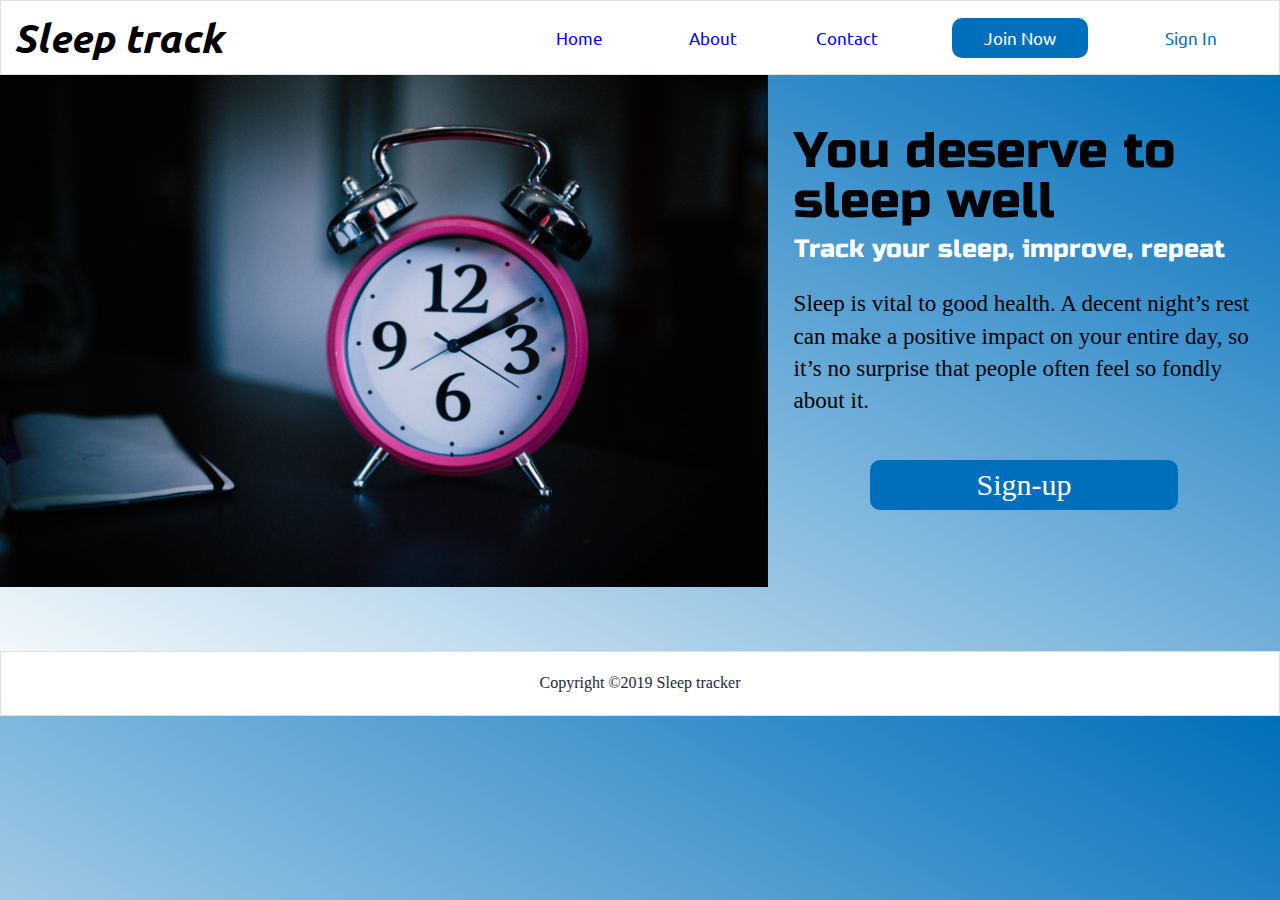
<file: index.html>
<!DOCTYPE html>

<html lang="en">
  <head>
    <meta charset="utf-8" />
    <meta name="viewport" content="width=device-width, initial-scale=1.0" />
    <title>Sleep tracker</title>

    <link
      href="https://fonts.googleapis.com/css?family=Russo+One|Ubuntu"
      rel="stylesheet"
    />
    <link href="css/index.css" rel="stylesheet" />
</head>
<body>

  <section class="nav">
      <h1>Sleep track</h1>
      <nav>
      <a href="index.html" class="home">Home</a>
      <a href="about.html" class="about">About</a>
      <a href="#" class="#">Contact</a>
      <a href="#" class="join-now">Join Now</a>
      <a href="#" class="sign-in">Sign In</a>
      </nav>
  </section>
  <div class="container home">
      <header class="intro">
        <img src="img/Main.jpg" alt="main img" />
        <div class="intro-text">
          <h2>You deserve to sleep well</h2>
          <h3>Track your sleep, improve, repeat</h3>
          <p>
              Sleep is vital to good health. A decent night’s rest can make a positive impact on your entire day, so it’s no surprise that people often feel so fondly about it.
          </p>
          <div class="lg-button">
              <a href="#">Sign-up</a>
            </div>
        </div>
      </header>
      <footer>
        <p>Copyright ©2019 Sleep tracker</p>
      </footer>
</body>
</html>
</file>
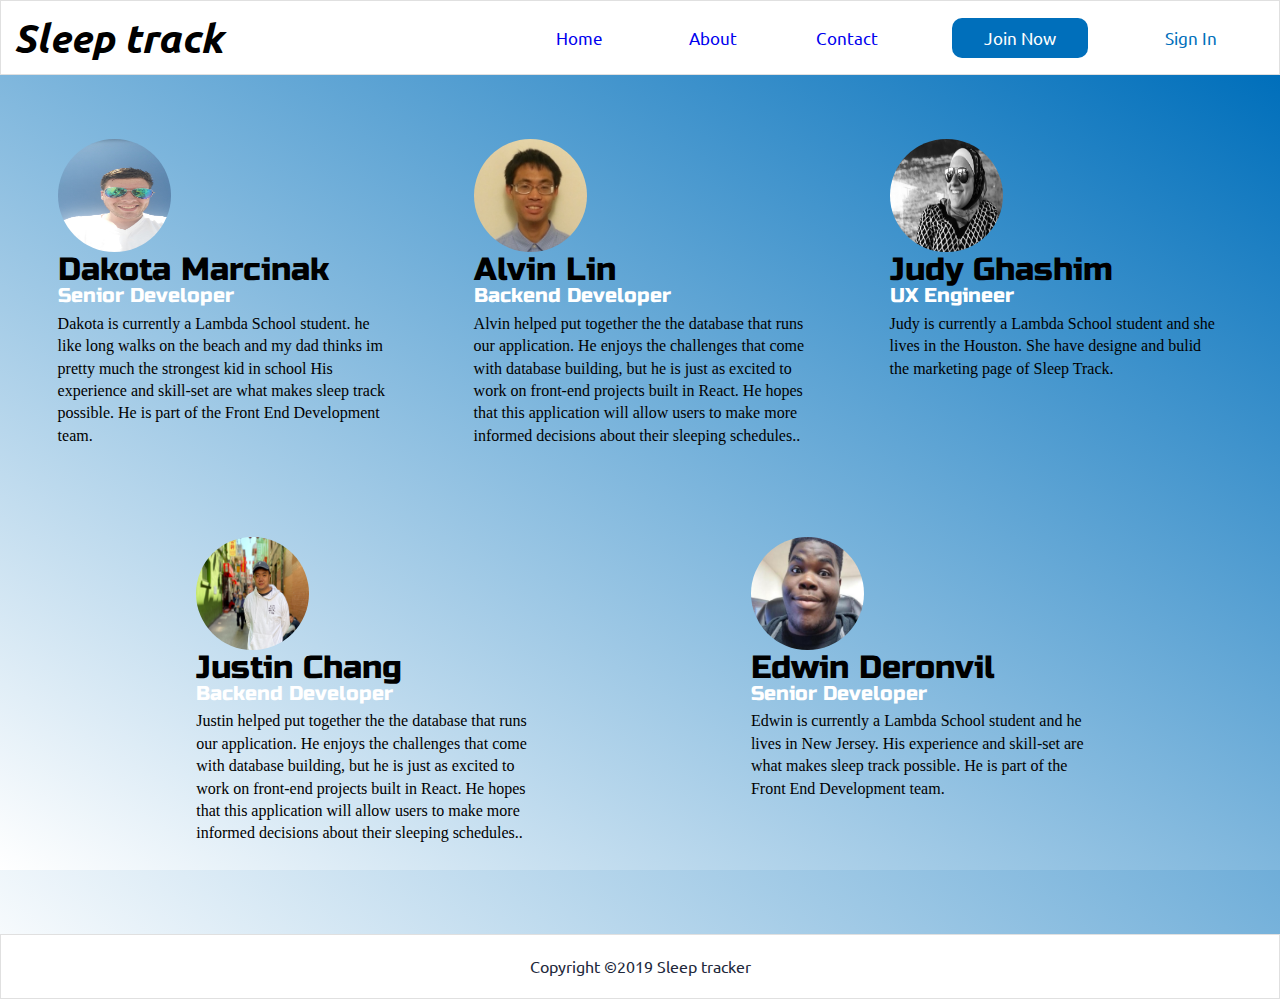
<file: about.html>
<!DOCTYPE html>

<html lang="en">
  <head>
    <meta charset="utf-8" />
    <meta name="viewport" content="width=device-width, initial-scale=1.0" />
    <title>Sleep tracker</title>

    <link
      href="https://fonts.googleapis.com/css?family=Russo+One|Ubuntu"
      rel="stylesheet"
    />
    <link href="css/index.css" rel="stylesheet" />
</head>
<body>

    <section class="nav">
        <h1>Sleep track</h1>
        <nav>
            <a href="index.html" class="home">Home</a>
            <a href="about.html" class="about">About</a>
            <a href="#" class="#">Contact</a>
            <a href="#" class="join-now">Join Now</a>
            <a href="#" class="sign-in">Sign In</a>
        </nav>
    </section>
    <div class="container about">
        <section class="about">
            <div class="Dakota">
                <img src="img/Dakota.jpg" alt="Dakota-pic" />
                <h2>Dakota Marcinak</h2>
                <h3>Senior Developer</h3>
                <p>
                Dakota is currently a Lambda School student. he like long walks on the beach and my dad thinks im pretty much the strongest kid in school
                His experience and skill-set are what makes sleep track
                possible. He is part of the Front End Development team.
                </p>
                </div>
                <div class="Alvin">
                    <img src="img/Alvin.jpg" alt="Alvin-pic" />
                    <h2>Alvin Lin</h2>
                    <h3>Backend Developer</h3>
                    <p>
                        Alvin helped put together the the database that runs our application. He enjoys the challenges that come with database building, but he is just as excited to work on front-end projects built in React. He hopes that this application will allow users to make more informed decisions about their sleeping schedules..
                    </p>
                </div>
                    <div class="judy">
                        <img src="img/Judy.JPG" alt="Judy-pic" />
                        <h2>Judy Ghashim</h2>
                        <h3>UX Engineer</h3>
                        <p>
                            Judy is currently a Lambda School student and she lives in the Houston.
                            She have designe and bulid the marketing page of Sleep Track.
                        </p>   
                    </div>   
                    <div class="Justin">
                        <img src="img/Justin.png" alt="Justin-pic" />
                        <h2>Justin Chang</h2>
                        <h3>Backend Developer</h3>
                        <p>
                            Justin helped put together the the database that runs our application. He enjoys the challenges that come with database building, but he is just as excited to work on front-end projects built in React. He hopes that this application will allow users to make more informed decisions about their sleeping schedules..
                        </p>
                    </div>
                    <div class="Edwin">
                        <img src="img/Edwin.png" alt="Edwin-pic" />
                        <h2>Edwin Deronvil</h2>
                        <h3>Senior Developer</h3>
                        <p>
                        Edwin is currently a Lambda School student and he lives in New Jersey.
                        His experience and skill-set are what makes sleep track
                        possible. He is part of the Front End Development team.
                        </p>
                        </div>
        </section>
    </div>
<footer>
    <p>Copyright ©2019 Sleep tracker</p>
  </footer>
</body>
</html>
</file>
<file: css/index.css>
html,
body,
div,
span,
applet,
object,
iframe,
h1,
h2,
h3,
h4,
h5,
h6,
p,
blockquote,
pre,
a,
abbr,
acronym,
address,
big,
cite,
code,
del,
dfn,
em,
img,
ins,
kbd,
q,
s,
samp,
small,
strike,
strong,
sub,
sup,
tt,
var,
b,
u,
i,
center,
dl,
dt,
dd,
ol,
ul,
li,
fieldset,
form,
label,
legend,
table,
caption,
tbody,
tfoot,
thead,
tr,
th,
td,
article,
aside,
canvas,
details,
embed,
figure,
figcaption,
footer,
header,
hgroup,
menu,
nav,
output,
ruby,
section,
summary,
time,
mark,
audio,
video {
  margin: 0;
  padding: 0;
  border: 0;
  font-size: 100%;
  font: inherit;
  vertical-align: baseline;
}
/* HTML5 display-role reset for older browsers */
article,
aside,
details,
figcaption,
figure,
footer,
header,
hgroup,
menu,
nav,
section {
  display: block;
}
body {
  line-height: 1;
}
ol,
ul {
  list-style: none;
}
blockquote,
q {
  quotes: none;
}
blockquote:before,
blockquote:after,
q:before,
q:after {
  content: '';
  content: none;
}
table {
  border-collapse: collapse;
  border-spacing: 0;
}
* {
  box-sizing: border-box;
}
html {
  font-size: 62.5%;
  background-image: linear-gradient(to top right, #ffffff, #006FBB);
}
html,
body {
  font-family: 'Ubuntu', sans-serif;
}
h1,
h2,
h3,
h4,
h5 {
  font-family: 'Russo One', sans-serif;
}
h2 {
  font-size: 3.2rem;
}
h3 {
  font-size: 2.8rem;
}
p {
  font-size: 1.6rem;
  line-height: 1.4;
}
.container {
  font-family: -apple-system, BlinkMacSystemFont;
  max-width: 100%;
  width: 100%;
  margin: 0 auto;
}
@media (max-width: 500px) {
  .container {
    max-width: 100%;
    width: 100%;
    margin: 0 auto;
  }
}
.nav {
  max-width: 100%;
  width: 100%;
  margin: 0 auto;
  background: #ffffff;
  display: flex;
  justify-content: space-between;
  align-items: center;
  border: 1px solid #e0e0e0;
  padding: 1.3% 0;
}
@media (max-width: 800px) {
  .nav {
    width: 100%;
    margin: 0 auto;
    flex-direction: column;
    align-content: center;
    padding-top: 3%;
  }
}
.nav h1 {
  font-family: -apple-system, BlinkMacSystemFont, "Segoe UI", Roboto, Oxygen, Ubuntu, Cantarell, "Open Sans", "Helvetica Neue", sans-serif;
  font-weight: bold;
  font-style: italic;
  width: 35%;
  font-size: 4rem;
  margin: 0;
  padding: 0 1%;
}
@media (max-width: 800px) {
  .nav h1 {
    width: 65%;
    text-align: center;
    margin-bottom: 2%;
  }
}
.nav nav {
  width: 60%;
  height: 100%;
  display: flex;
  justify-content: flex-start;
  line-height: 40px;
}
@media (max-width: 800px) {
  .nav nav {
    margin-bottom: 3%;
    padding: 0;
    margin: 0;
    width: 100%;
    line-height: 25px;
  }
}
.nav nav .join-now {
  background: #006FBB;
  color: white;
  width: 33%;
  margin-left: 5%;
}
.nav nav .join-now:hover {
  background: white;
  color: #006FBB;
}
@media (max-width: 800px) {
  .nav nav .join-now {
    width: 20%;
    height: 25px;
    margin-left: 12%;
  }
}
.nav nav .sign-in {
  background: white;
  color: #006FBB;
  width: 35%;
}
.nav nav .sign-in:hover {
  background: #006FBB;
  color: white;
}
@media (max-width: 800px) {
  .nav nav .sign-in {
    width: 20%;
    height: 25px;
  }
}
.nav nav a {
  margin: 0 2%;
  width: 25%;
  border-radius: 10px;
  font-size: 1.65rem;
  text-align: center;
  text-decoration: none;
  transition-duration: 300ms;
}
@media (max-width: 800px) {
  .nav nav a {
    width: 10%;
    font-size: 1.5rem;
  }
}
.nav nav a:hover {
  color: #006FBB;
}
.nav nav .nav-test,
.nav nav .nav-home,
.nav nav .nav-about {
  color: white;
}
footer {
  margin-top: 5%;
  color: #22283B;
  background: #ffffff;
  padding: 20px 0;
  border: 1px double #e0e0e0;
  display: flex;
  justify-content: center;
  align-items: center;
}
.home .intro {
  margin-bottom: 2%;
  display: flex;
}
@media (max-width: 800px) {
  .home .intro {
    flex-direction: column;
  }
}
.home .intro .intro-text {
  max-height: 500px;
  display: flex;
  flex-direction: column;
  align-content: center;
  margin-top: 2%;
}
@media (max-width: 800px) {
  .home .intro .intro-text {
    align-items: center;
  }
}
.home .intro h2 {
  padding: 5%;
  padding-bottom: 1%;
  margin: 0;
  font-size: 5rem;
}
.home .intro h3 {
  padding: 5%;
  padding-top: 1%;
  color: white;
  font-size: 2.5rem;
}
.home .intro p {
  padding: 5%;
  padding-top: 0;
  padding-bottom: 0;
  margin-bottom: 0.5%;
  font-size: calc(14px + (26 - 14) * ((100vw - 300px) / (1600 - 300)));
  max-height: 300px;
}
@media (max-width: 500px) {
  .home .intro p {
    margin-bottom: 3%;
  }
}
.home .intro .lg-button {
  display: flex;
  justify-content: center;
  align-items: center;
  text-decoration: none;
  border: none;
  background: #006FBB;
  margin-left: 5%;
  margin: auto;
  line-height: 50px;
  margin-top: 8%;
  margin-bottom: 5px;
  width: 60%;
  border-radius: 10px;
  font-size: 3rem;
}
.home .intro .lg-button a {
  margin-bottom: 0;
  width: 100%;
  height: 100%;
  text-align: center;
  text-decoration: none;
  color: white;
}
@media (max-width: 800px) {
  .home .intro .lg-button {
    width: 40%;
    height: 50px;
    padding: 0;
    margin: 0;
    margin-bottom: 5%;
  }
}
.home .intro img {
  max-width: 60%;
}
@media (max-width: 800px) {
  .home .intro img {
    max-width: 100%;
  }
}
@media (max-width: 500px) {
  .home .intro img {
    display: none;
  }
}
.container {
  background-image: linear-gradient(to top right, #ffffff, #006FBB);
}
.container .about {
  display: flex;
  flex-wrap: wrap;
  justify-content: space-evenly;
}
@media (max-width: 500px) {
  .container .about {
    flex-direction: column;
  }
}
.container .about div {
  width: 30%;
  margin: 3% 0;
  margin-bottom: 0;
  border: 2px #CACACA;
  padding: 2%;
  transition-duration: 300ms;
}
.container .about div:hover {
  border: 2px #006FBB;
}
@media (max-width: 500px) {
  .container .about div {
    display: flex;
    flex-direction: column;
    align-items: center;
    width: 90%;
    margin: 0 auto;
  }
}
@media (max-width: 800px) {
  .container .about div {
    display: flex;
    flex-direction: column;
    align-items: center;
    width: 90%;
    margin: 0 auto;
  }
}
.container .about div img {
  max-width: 100%;
  width: 113px;
  height: 113px;
  border-radius: 50%;
}
@media (max-width: 500px) {
  .container .about div img {
    width: 300px;
    height: 300px;
  }
}
@media (max-width: 800px) {
  .container .about div img {
    width: 200px;
    height: 200px;
    border-radius: 0;
  }
}
.container .about div h1 {
  margin: 4% 0;
  font-size: 3rem;
  color: black;
}
.container .about div h3 {
  font-size: 2rem;
  color: white;
  margin-bottom: 2%;
}
</file>
